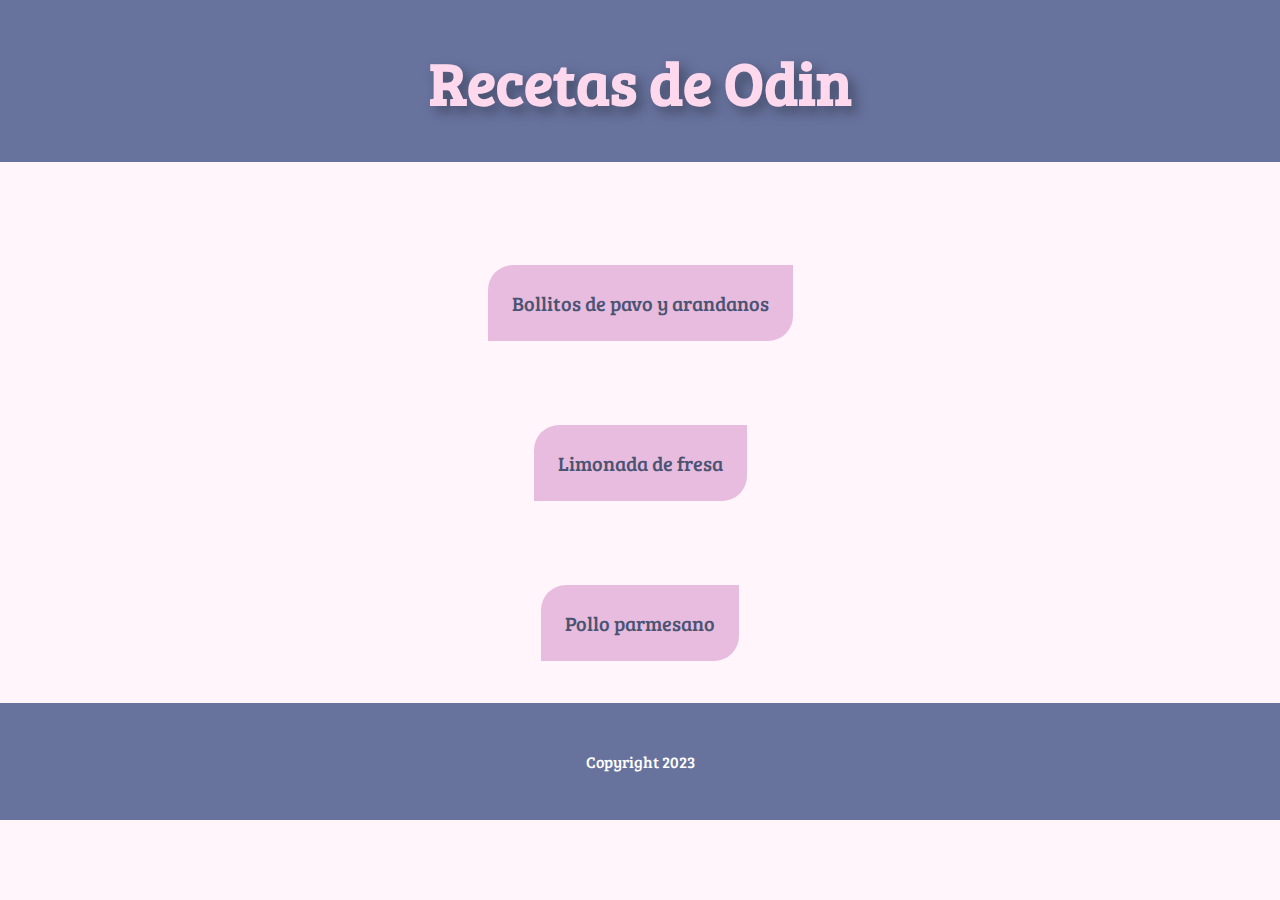
<file: index.html>
<!DOCTYPE html>
<head>
    <meta charset="UTF-8">
    <meta name="viewport" content="width=device-width, initial-scale=1.0">
    <link rel="stylesheet" href="estilo.css">
    <title>Odin-recipes</title>
</head>
<body>
    <h1 class="titulo">Recetas de Odin</h1>
    <br>
    <div class="lista">
        <a id="receta" href="Recetas/Bollitos.html">Bollitos de pavo y arandanos</a>
        <br>
        <a id="receta"href="Recetas/LimonadaFresa.html">Limonada de fresa</a>
        <br>
        <a id="receta"href="Recetas/PolloParmesano.html">Pollo parmesano</a>
        
    </div>
    <footer>
        <p>Copyright 2023</p>
    </footer>
</body>
</html>
</file>
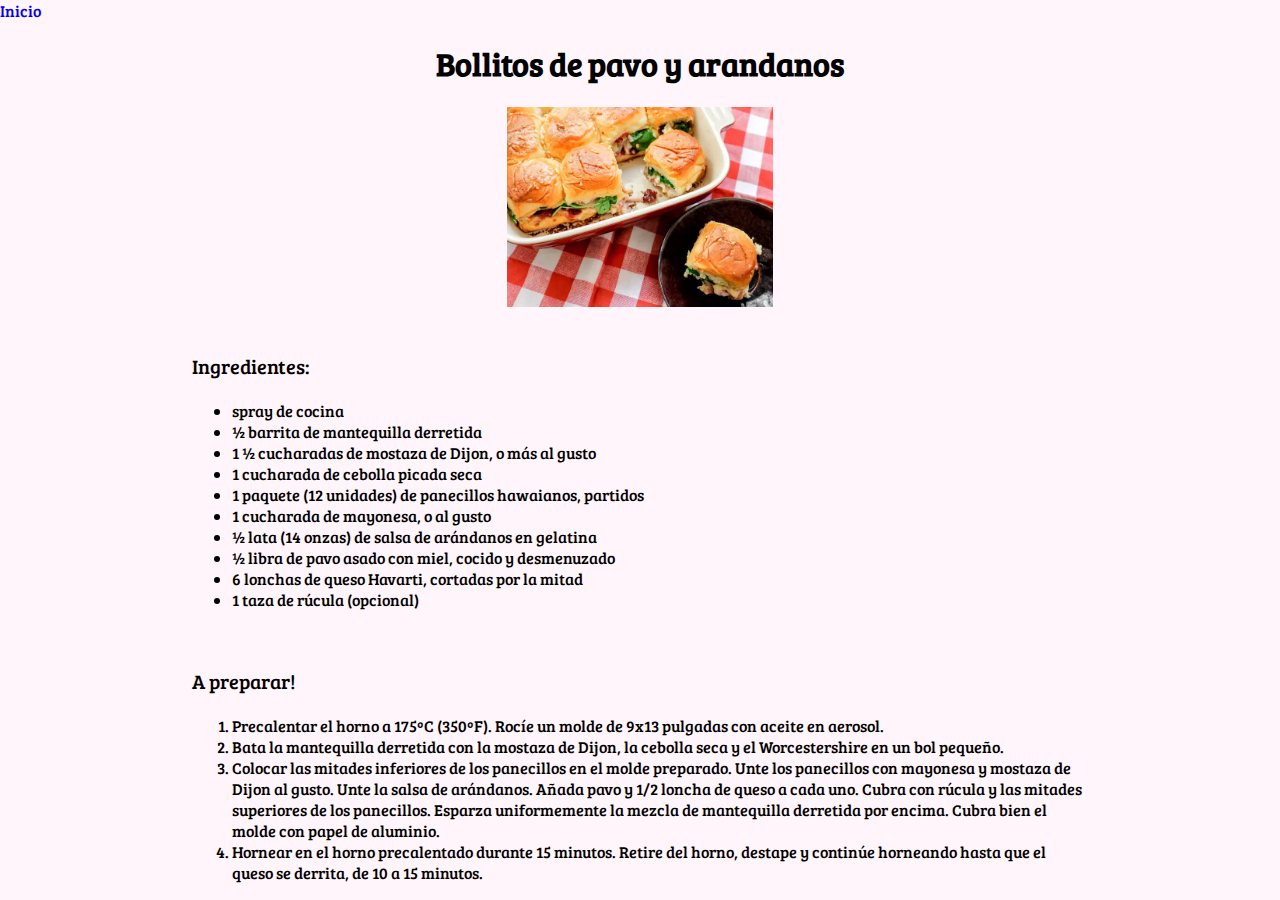
<file: Recetas/Bollitos.html>
<!DOCTYPE html>
<html lang="en">
<head>
    <meta charset="UTF-8">
    <meta name="viewport" content="width=device-width, initial-scale=1.0">
    <link rel="stylesheet" href="../estilo.css">
    <title>Bollitos</title>
</head>
<body>

        <a href="javascript:history.back()" >Inicio</a>

    <h1>Bollitos de pavo y arandanos</h1>
    <div class="imagen">
        <img src="../Img/bollito-pavo.png" alt="bollitos de pavo y arandanos" height="200">
    </div>
    <br>

    <article id="instrucciones">
        <p id="subtitulo-recetas">Ingredientes:</p>

        <ul>
            <li>spray de cocina</li>
            <li>½ barrita de mantequilla derretida</li>
            <li>1 ½ cucharadas de mostaza de Dijon, o más al gusto</li>
            <li>1 cucharada de cebolla picada seca</li>
            <li>1 paquete (12 unidades) de panecillos hawaianos, partidos</li>
            <li>1 cucharada de mayonesa, o al gusto</li>
            <li>½ lata (14 onzas) de salsa de arándanos en gelatina</li>
            <li>½ libra de pavo asado con miel, cocido y desmenuzado</li>
            <li>6 lonchas de queso Havarti, cortadas por la mitad</li>
            <li>1 taza de rúcula (opcional)</li>
        </ul>
        <br>
        <p id="subtitulo-recetas">A preparar!</p>

        <ol>
            <li>Precalentar el horno a 175ºC (350ºF). Rocíe un molde de 9x13 pulgadas con aceite en aerosol.</li>
            <li>Bata la mantequilla derretida con la mostaza de Dijon, la cebolla seca y el Worcestershire en un bol pequeño.</li>
            <li>Colocar las mitades inferiores de los panecillos en el molde preparado. Unte los panecillos con mayonesa y mostaza de Dijon al gusto. Unte la salsa de arándanos. Añada pavo y 1/2 loncha de queso a cada uno. Cubra con rúcula y las mitades superiores de los panecillos. Esparza uniformemente la mezcla de mantequilla derretida por encima. Cubra bien el molde con papel de aluminio.</li>
            <li>Hornear en el horno precalentado durante 15 minutos. Retire del horno, destape y continúe horneando hasta que el queso se derrita, de 10 a 15 minutos.</li>
        </ol>
    </article>
</body>
</html>
</file>
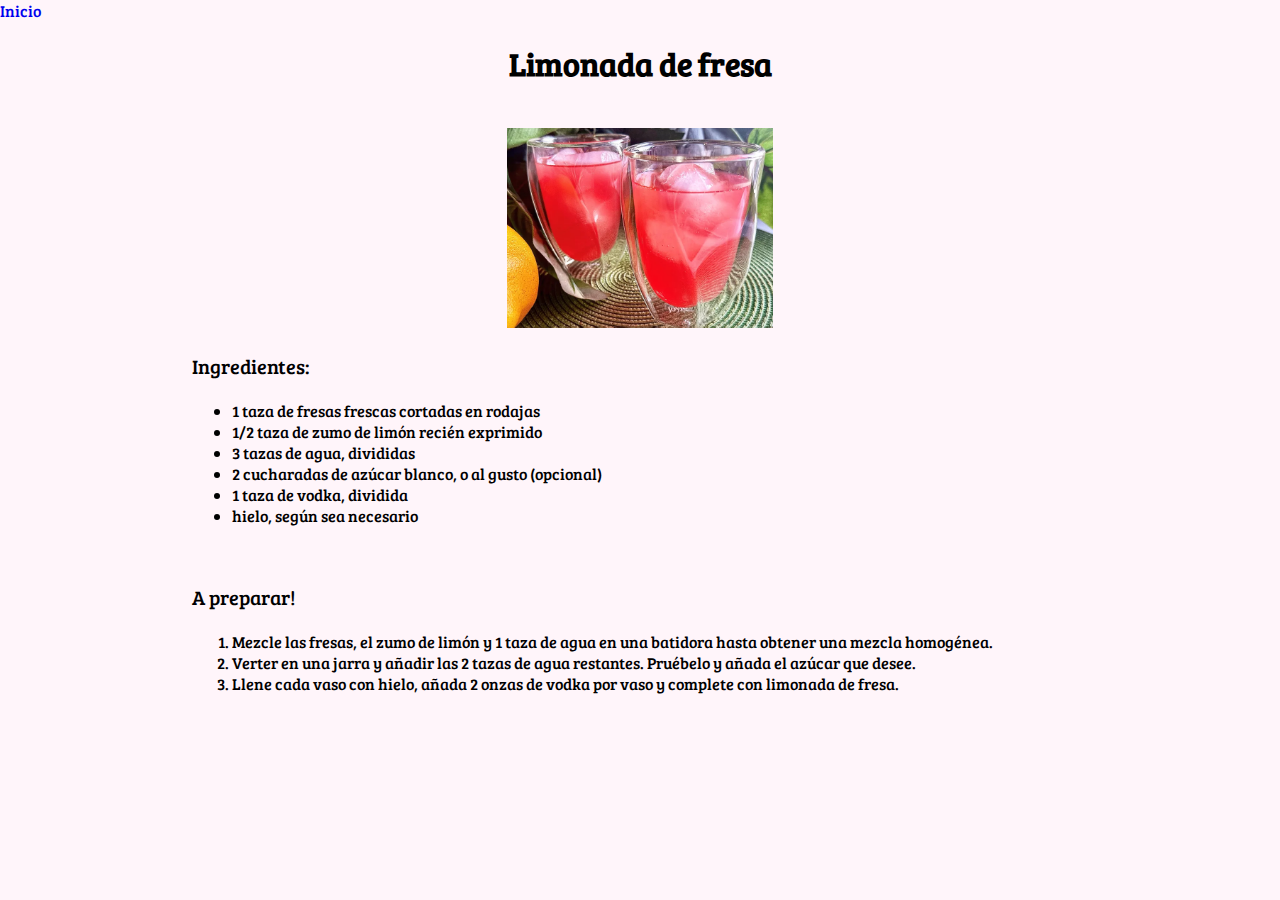
<file: Recetas/LimonadaFresa.html>
<!DOCTYPE html>
<html lang="en">
<head>
    <meta charset="UTF-8">
    <meta name="viewport" content="width=device-width, initial-scale=1.0">
    <link rel="stylesheet" href="../estilo.css">
    <title>Limonada de fresa</title>
</head>
<body>

    <a href="javascript:history.back()" >Inicio</a>

    <h1>Limonada de fresa</h1>
    <br>
    <div class="imagen">
        <img src="../Img/limonada-fresa.png" alt="LimonadaFresa" height="200">
    </div>
    
    <article id="instrucciones">
        <p id="subtitulo-recetas">Ingredientes:</p>
        <ul>
            <li>1 taza de fresas frescas cortadas en rodajas</li>
            <li>1/2 taza de zumo de limón recién exprimido</li>
            <li>3 tazas de agua, divididas</li>
            <li>2 cucharadas de azúcar blanco, o al gusto (opcional)</li>
            <li>1 taza de vodka, dividida</li>
            <li>hielo, según sea necesario</li>
        </ul>
        <br>
        <p id="subtitulo-recetas">A preparar!</p>
        <ol>
            <li>Mezcle las fresas, el zumo de limón y 1 taza de agua en una batidora hasta obtener una mezcla homogénea.</li>
            <li>Verter en una jarra y añadir las 2 tazas de agua restantes. Pruébelo y añada el azúcar que desee.</li>
            <li>Llene cada vaso con hielo, añada 2 onzas de vodka por vaso y complete con limonada de fresa.</li>
        </ol>
    </article>
</body>
</html>
</file>
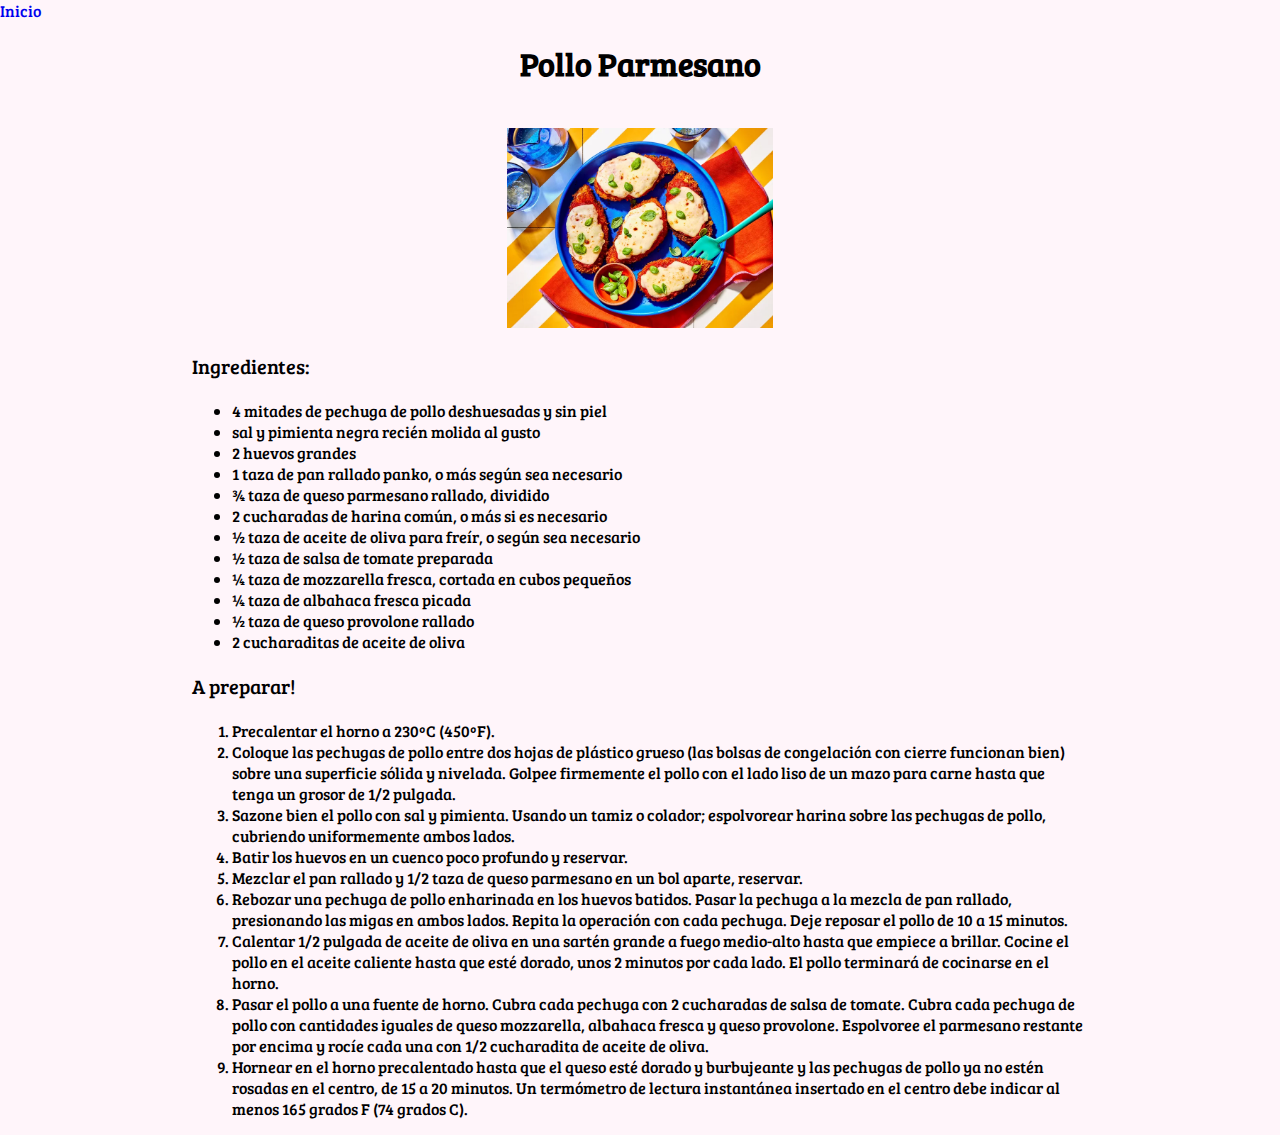
<file: Recetas/PolloParmesano.html>
<!DOCTYPE html>
<html lang="en">
<head>
    <meta charset="UTF-8">
    <meta name="viewport" content="width=device-width, initial-scale=1.0">
    <link rel="stylesheet" href="../estilo.css">
    <title>Pollo parmesano</title>
</head>
<body>

    <a href="javascript:history.back()" >Inicio</a>

    <h1>Pollo Parmesano</h1>
    <br>
    <div class="imagen">
        <img src="../Img/pollo-parmesano.png" alt="pollo parmesano" height="200">
    </div>

    <article id="instrucciones">
        
        <p id="subtitulo-recetas">Ingredientes:</p>

        <ul>
            <li>4 mitades de pechuga de pollo deshuesadas y sin piel</li>
            <li> sal y pimienta negra recién molida al gusto</li>
            <li>2 huevos grandes</li>
            <li>1 taza de pan rallado panko, o más según sea necesario</li>
            <li>¾ taza de queso parmesano rallado, dividido</li>
            <li>2 cucharadas de harina común, o más si es necesario</li>
            <li>½ taza de aceite de oliva para freír, o según sea necesario</li>
            <li>½ taza de salsa de tomate preparada</li>
            <li>¼ taza de mozzarella fresca, cortada en cubos pequeños</li>
            <li>¼ taza de albahaca fresca picada</li>
            <li>½ taza de queso provolone rallado</li>
            <li>2 cucharaditas de aceite de oliva</li>
        </ul>
        
        <p id="subtitulo-recetas">A preparar!</p>

        <ol>
            <li>Precalentar el horno a 230ºC (450ºF).</li>
            <li>Coloque las pechugas de pollo entre dos hojas de plástico grueso (las bolsas de congelación con cierre funcionan bien) sobre una superficie sólida y nivelada. Golpee firmemente el pollo con el lado liso de un mazo para carne hasta que tenga un grosor de 1/2 pulgada.</li>
            <li>Sazone bien el pollo con sal y pimienta. Usando un tamiz o colador; espolvorear harina sobre las pechugas de pollo, cubriendo uniformemente ambos lados.</li>
            <li>Batir los huevos en un cuenco poco profundo y reservar.</li>
            <li>Mezclar el pan rallado y 1/2 taza de queso parmesano en un bol aparte, reservar.</li>
            <li>Rebozar una pechuga de pollo enharinada en los huevos batidos. Pasar la pechuga a la mezcla de pan rallado, presionando las migas en ambos lados. Repita la operación con cada pechuga. Deje reposar el pollo de 10 a 15 minutos.</li>
            <li>Calentar 1/2 pulgada de aceite de oliva en una sartén grande a fuego medio-alto hasta que empiece a brillar. Cocine el pollo en el aceite caliente hasta que esté dorado, unos 2 minutos por cada lado. El pollo terminará de cocinarse en el horno.</li>
            <li>Pasar el pollo a una fuente de horno. Cubra cada pechuga con 2 cucharadas de salsa de tomate. Cubra cada pechuga de pollo con cantidades iguales de queso mozzarella, albahaca fresca y queso provolone. Espolvoree el parmesano restante por encima y rocíe cada una con 1/2 cucharadita de aceite de oliva.</li>
            <li>Hornear en el horno precalentado hasta que el queso esté dorado y burbujeante y las pechugas de pollo ya no estén rosadas en el centro, de 15 a 20 minutos. Un termómetro de lectura instantánea insertado en el centro debe indicar al menos 165 grados F (74 grados C).</li>
        </ol>
    </article>
</body>
</html>
</file>
<file: estilo.css>
@import url('https://fonts.googleapis.com/css2?family=Bree+Serif&display=swap');

body{
    font-family: 'Bree Serif', serif;
    margin: 0;
    background-color: #fff5fa;
}

h1{
    text-align: center;
}

a{
    text-decoration:none
}

footer{
    background-color: #67729D;
    padding: 3rem;
    color: white
    
}

footer p{
    text-align: center;
    margin: 0;

}
.lista{
    text-align: center;
    font-size: 20px;
}

.titulo {
    background-color: #67729D;
    color: #FED9ED;
    font-size: 60px;
    padding: 2.5rem 2rem;
    margin-top: 0;
    text-shadow: 0.1em 0.1em 0.2em #454d69;
}

.lista #receta{
    transition: box-shadow 0.3s ease-in-out;
    line-height: 10rem;
    background-color: #E7BCDE;
    color: #4b5372;
    padding: 1.5rem;
    border-top-left-radius: 25px;
    border-bottom-right-radius: 25px;
}

.lista #receta:hover{
    box-shadow: 5px 5px 10px #67729D;
}

.imagen{
    text-align: center;
}

#instrucciones{
    margin-left: 15%;
    margin-right: 15%;
}

#subtitulo-recetas{
    font-size: 20px;
}
</file>
